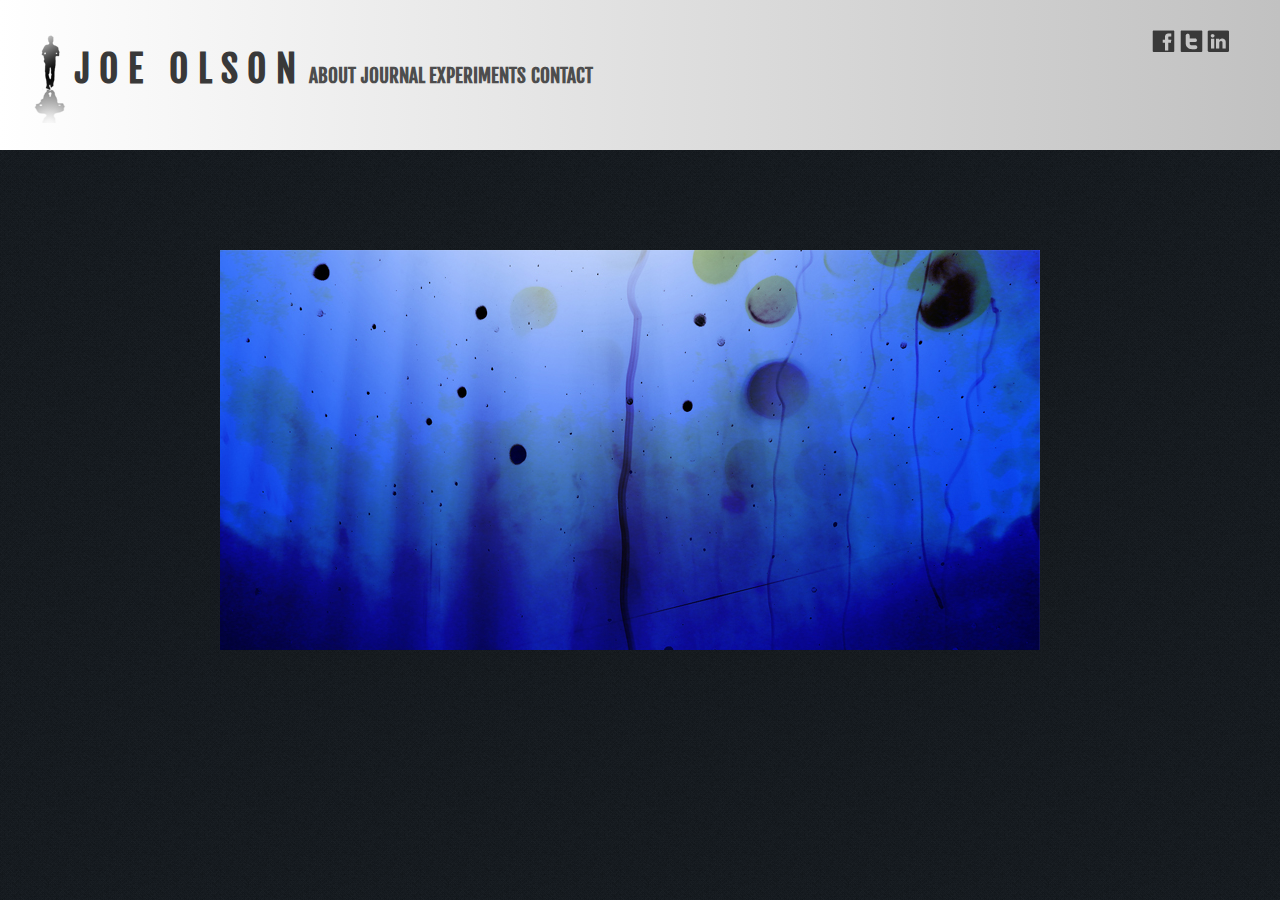
<file: index.html>
<!DOCTYPE html>
<html lang="en">
  <head>
    <meta charset="utf-8">
    <title>Joe Olson</title>
    <link rel="stylesheet" href="css/styles.css">
    <link href='http://fonts.googleapis.com/css?family=Playfair+Display+SC:400,700' rel='stylesheet' type='text/css'>
    <link href='http://fonts.googleapis.com/css?family=Fjalla+One' rel='stylesheet' type='text/css'>
  </head>

  <body>
    <header>
      <div class="top clearfix">
        <img src="images/silhouette.png" class="silhouette" alt="Silhouette" width="50" height="88" />
        <div class="navlinks">
          <ul>
            <li><a href="index.html"><h1>Joe Olson</h1></a></li>
            <li><a href="about.html">About</a></li>
            <li><a href="journal.html">Journal</a></li>
            <li><a href="experiments.html">Experiments</a></li>
            <li><a href="contact.html">Contact</a></li>
          </ul>
        </div>
        <div class="icons clearfix">
          <ul>
            <li><a href="http://www.facebook.com" title="Facebook"><img src="images/icon_fbook.png" alt="Facebook" width="23" height="23" /></a></li>
            <li><a href="http://www.twitter.com" title="Twitter"><img src="images/icon_twitter.png" alt="Twitter" width="23" height="23" /></a></li>
            <li><a href="http://www.linkedin.com" title="LinkedIn"><img src="images/icon_linked.png" alt="LinkedIn" width="23" height="23" /></a></li>
          </ul>
        </div>
      </div>
    </header>

    <div class="bodywrap">
      <article>
          <img src="images/homepage.jpg" class="image" alt="Homepage Image" width="820" height="400" />
      </article>
    </div>
  </body>
</html>
</file>
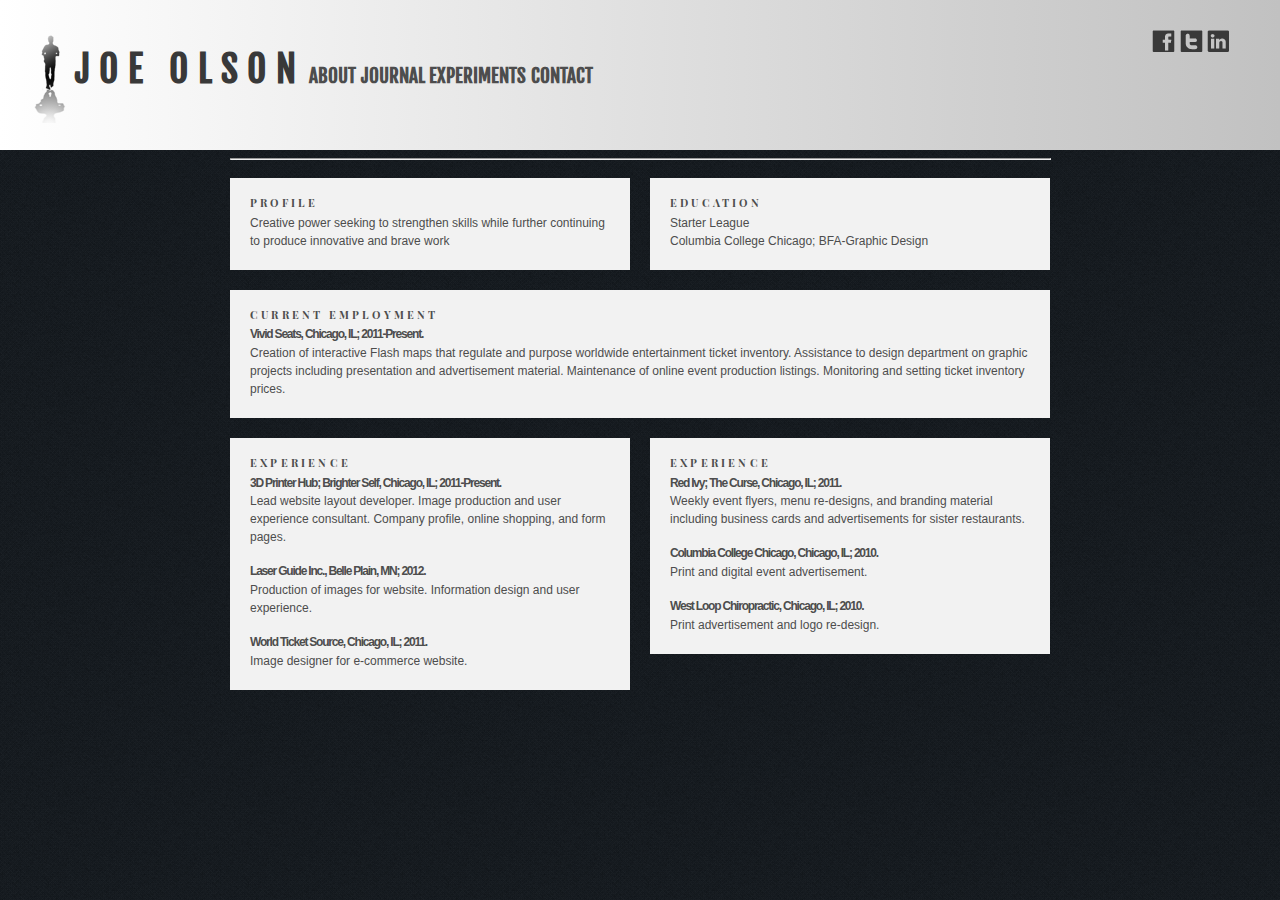
<file: about.html>
<!DOCTYPE html>
<html lang="en">
  <head>
    <meta charset="utf-8">
    <title>Joe Olson</title>
    <link rel="stylesheet" href="css/styles.css">
    <link href='http://fonts.googleapis.com/css?family=Playfair+Display+SC:400,700' rel='stylesheet' type='text/css'>
    <link href='http://fonts.googleapis.com/css?family=Fjalla+One' rel='stylesheet' type='text/css'>
  </head>

  <body>
    <header>
      <div class="top clearfix">
        <img src="images/silhouette.png" class="silhouette" alt="Silhouette" width="50" height="88" />
        <div class="navlinks">
          <ul>
            <li><a href="index.html"><h1>Joe Olson</h1></a></li>
            <li><a href="about.html">About</a></li>
            <li><a href="journal.html">Journal</a></li>
            <li><a href="experiments.html">Experiments</a></li>
            <li><a href="contact.html">Contact</a></li>
          </ul>
        </div>
        <div class="icons clearfix">
          <ul>
            <li><a href="http://www.facebook.com" title="Facebook"><img src="images/icon_fbook.png" alt="Facebook" width="23" height="23" /></a></li>
            <li><a href="http://www.twitter.com" title="Twitter"><img src="images/icon_twitter.png" alt="Twitter" width="23" height="23" /></a></li>
            <li><a href="http://www.linkedin.com" title="LinkedIn"><img src="images/icon_linked.png" alt="LinkedIn" width="23" height="23" /></a></li>
          </ul>
        </div>
      </div>
    </header>

    <div class="bodywrap">
      <hr />
      <article>
        <div class="column clearfix">
          <h2>Profile</h2>
            <p>Creative power seeking to strengthen skills while further continuing to produce innovative and brave work</p>
        </div>

        <div class="column clearfix">
          <h2>Education</h2>
            <p>Starter League</p>
            <p>Columbia College Chicago; BFA-Graphic Design</p>
        </div>

        <div class="column2 clearfix">
          <h2>Current Employment</h2>
            <h3>Vivid Seats, Chicago, IL; 2011-Present.</h3>
              <p>Creation of interactive Flash maps that regulate and purpose worldwide entertainment ticket inventory. Assistance to design department on graphic projects including presentation and advertisement material. Maintenance of online event production listings. Monitoring and setting ticket inventory prices.</p>
        </div>

        <div class="column clearfix">
          <h2>Experience</h2>
            <h3>3D Printer Hub; Brighter Self, Chicago, IL; 2011-Present.</h3>
              <p>Lead website layout developer. Image production and user experience consultant. Company profile, online shopping, and form pages.</p><br />
            <h3>Laser Guide Inc., Belle Plain, MN; 2012.</h3>
              <p>Production of images for website. Information design and user experience.</p><br />
            <h3>World Ticket Source, Chicago, IL; 2011.</h3>
              <p>Image designer for e-commerce website.</p>
        </div>

        <div class="column clearfix">
          <h2>Experience</h2>
            <h3>Red Ivy; The Curse, Chicago, IL; 2011.</h3>
              <p>Weekly event flyers, menu re-designs, and branding material including business cards and advertisements for sister restaurants.</p><br />
            <h3>Columbia College Chicago, Chicago, IL; 2010.</h3>
              <p>Print and digital event advertisement.</p><br />
            <h3>West Loop Chiropractic, Chicago, IL; 2010.</h3>
              <p>Print advertisement and logo re-design.</p>
        </div>
      </article>
    </div>
  </body>
</html>
</file>
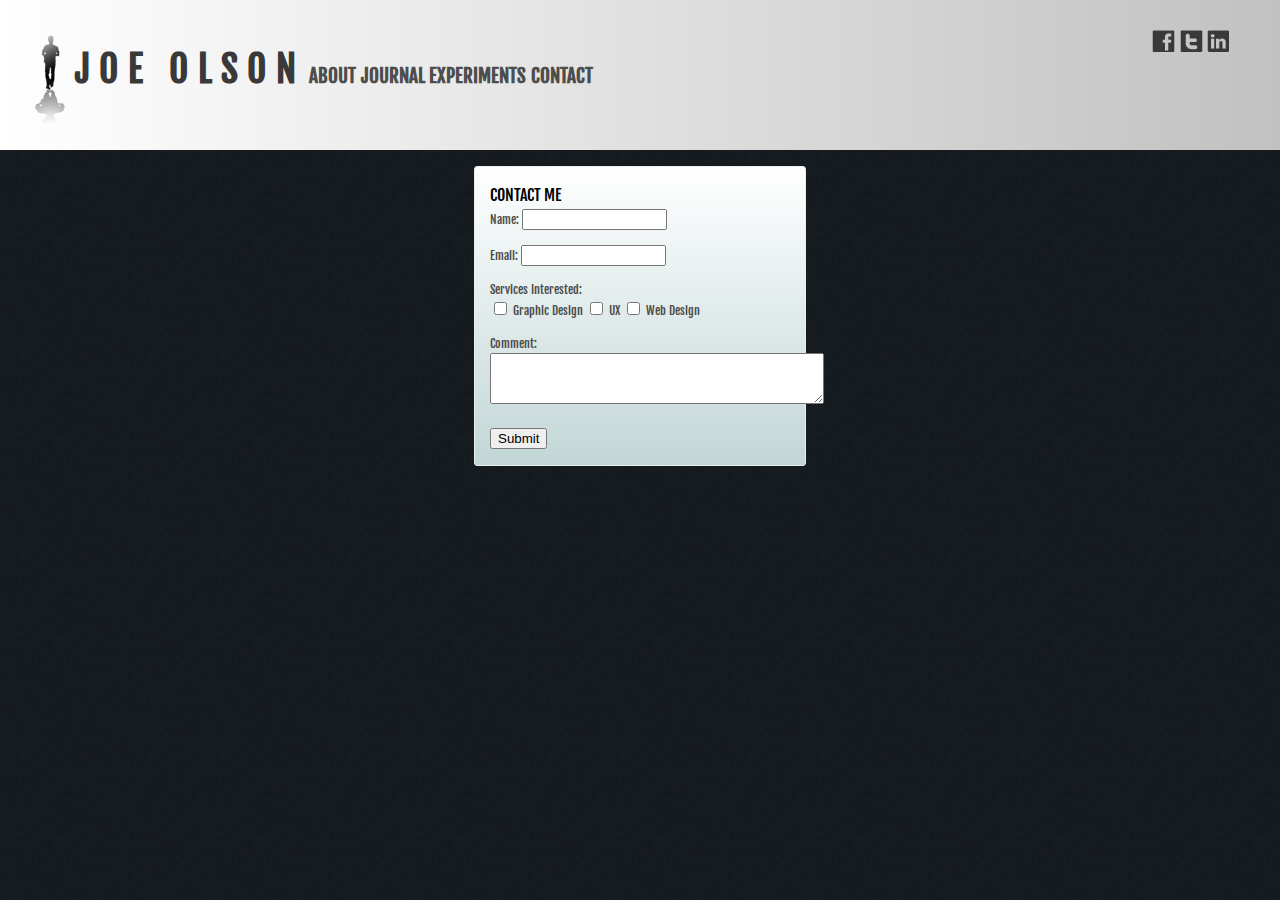
<file: contact.html>
<!DOCTYPE html>
<html lang="en">
  <head>
    <meta charset="utf-8">
    <title>Joe Olson</title>
    <link rel="stylesheet" href="css/styles.css">
    <link href='http://fonts.googleapis.com/css?family=Playfair+Display+SC:400,700' rel='stylesheet' type='text/css'>
    <link href='http://fonts.googleapis.com/css?family=Fjalla+One' rel='stylesheet' type='text/css'>
  </head>

  <body>
    <header>
      <div class="top clearfix">
        <img src="images/silhouette.png" class="silhouette" alt="Silhouette" width="50" height="88" />
        <div class="navlinks">
          <ul>
            <li><a href="index.html"><h1>Joe Olson</h1></a></li>
            <li><a href="about.html">About</a></li>
            <li><a href="journal.html">Journal</a></li>
            <li><a href="experiments.html">Experiments</a></li>
            <li><a href="contact.html">Contact</a></li>
          </ul>
        </div>
        <div class="icons clearfix">
          <ul>
            <li><a href="http://www.facebook.com" title="Facebook"><img src="images/icon_fbook.png" alt="Facebook" width="23" height="23" /></a></li>
            <li><a href="http://www.twitter.com" title="Twitter"><img src="images/icon_twitter.png" alt="Twitter" width="23" height="23" /></a></li>
            <li><a href="http://www.linkedin.com" title="LinkedIn"><img src="images/icon_linked.png" alt="LinkedIn" width="23" height="23" /></a></li>
          </ul>
        </div>
      </div>
    </header>

    <div class="bodywrap">
      <br />
        <form action="#" method="get">
        CONTACT ME
        <p>Name: <input type="text" name="Name" size="15" /></p>
        <p>Email: <input type="text" name="Email" size="15" /></p>
        <p>Services Interested:
          <br />
          <input type="checkbox" name="Services" value="GDesign" /> Graphic Design
           <input type="checkbox" name="Services" value="UX" /> UX
            <input type="checkbox" name="Services" value="WDesign" /> Web Design
        </p>
        <p>Comment:
        <textarea name="Comment" cols="39" rows="3"></textarea></p>
        <input type="submit" name="Submit" value="Submit" id="submit"/>
      </form>
<!--       <footer>
        <div class="contact">
          <ul>
            <li>218-260-1333</li>
            <li><a href="mailto:joe_olson@live.com">joe_olson@live.com</a></li>
            <li>Chicago, IL</li>
          </ul>
        </div>
      </footer> -->
    </div>
  </body>
</html>
</file>
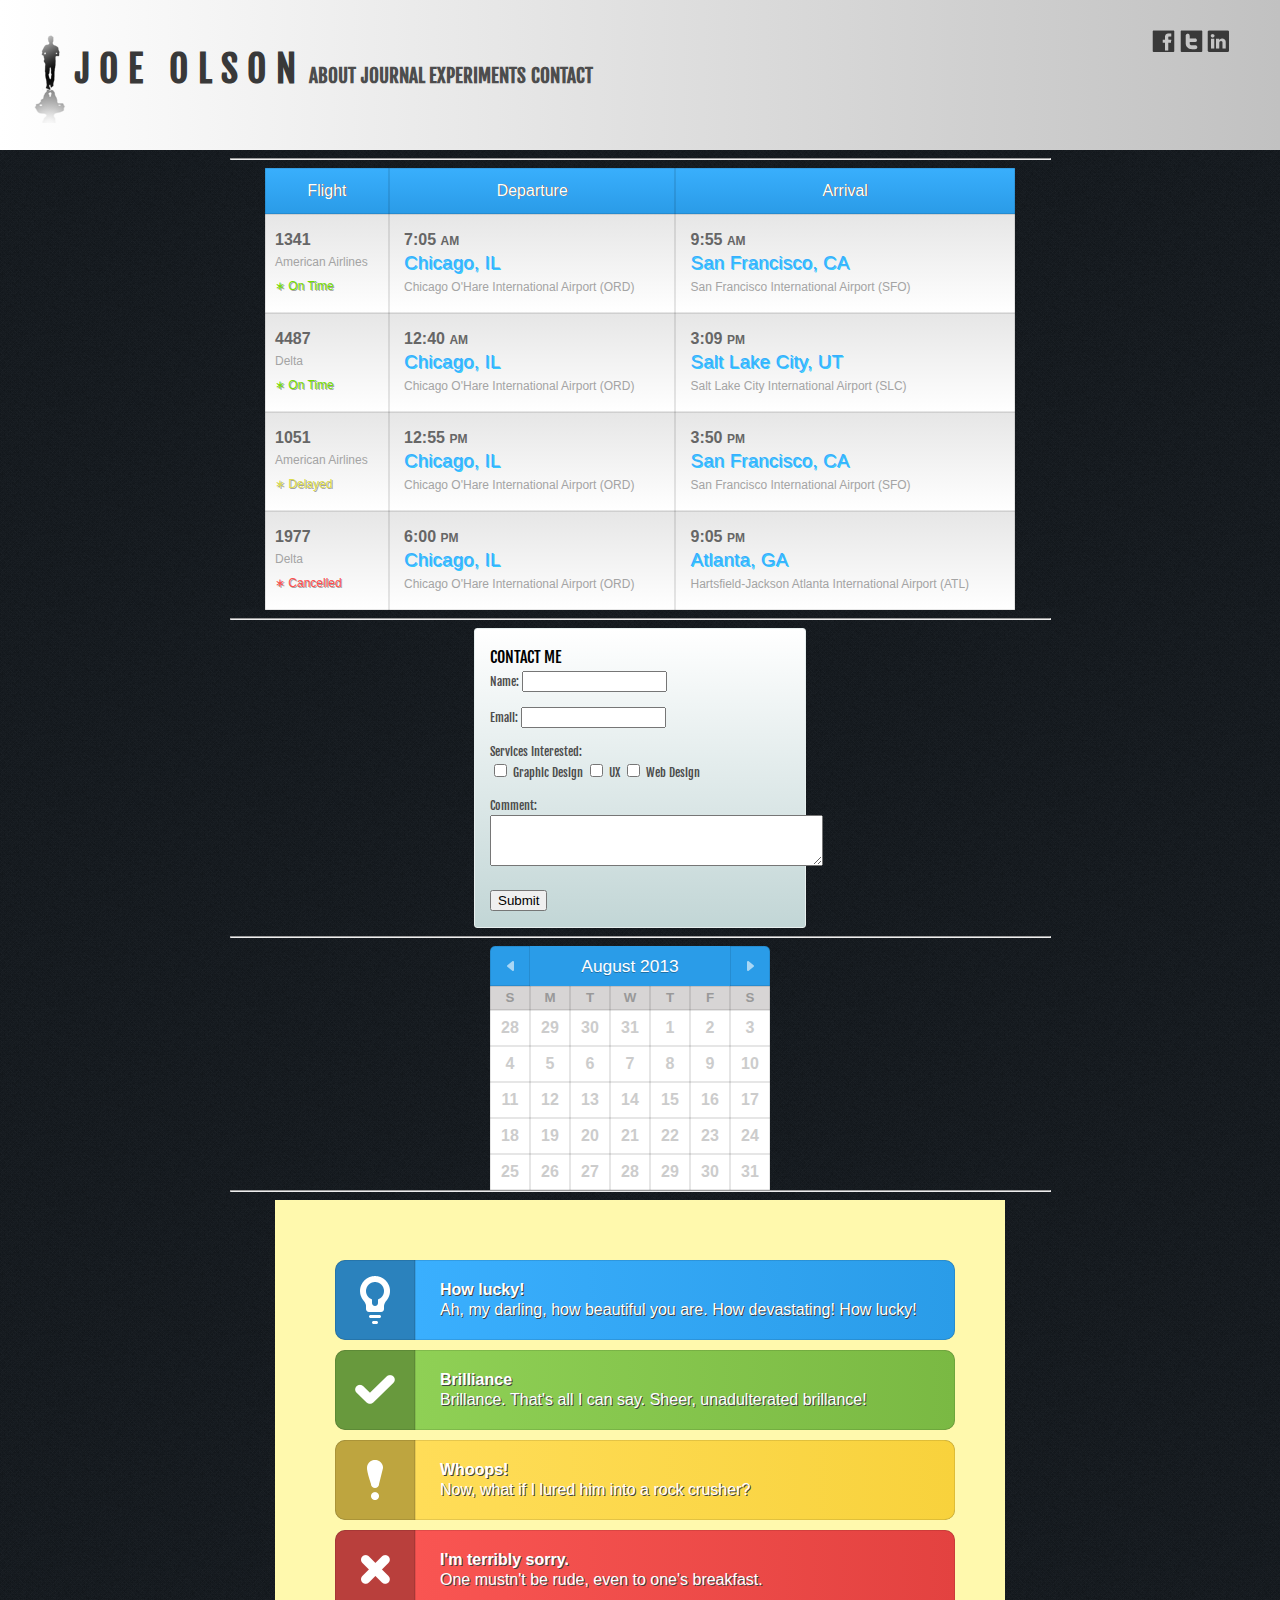
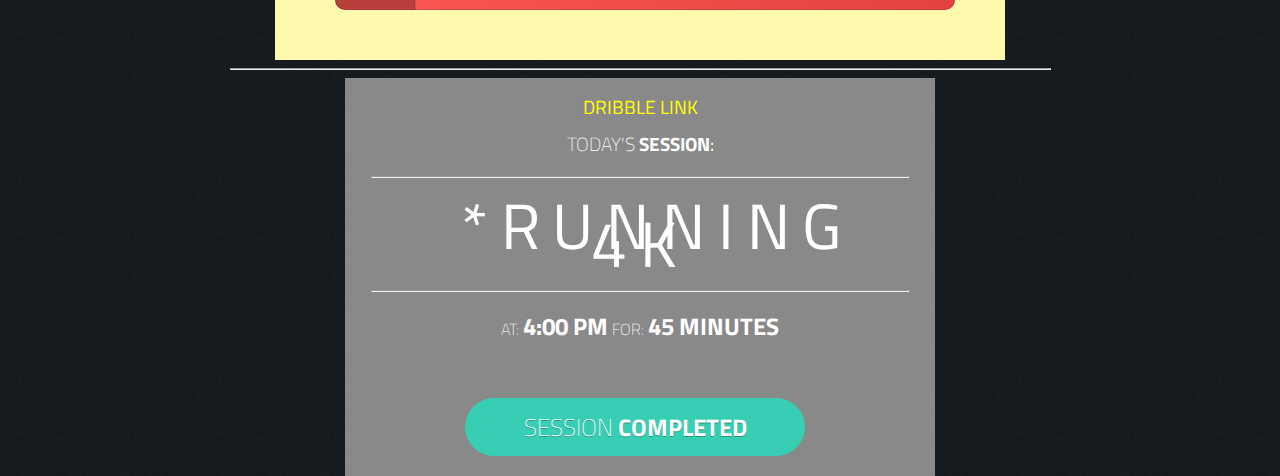
<file: experiments.html>
<!DOCTYPE html>
<html lang="en">
  <head>
    <meta charset="utf-8">
    <title>Joe Olson</title>
    <link rel="stylesheet" href="css/styles.css">
    <link href='http://fonts.googleapis.com/css?family=Playfair+Display+SC:400,700' rel='stylesheet' type='text/css'>
    <link href='http://fonts.googleapis.com/css?family=Fjalla+One' rel='stylesheet' type='text/css'>
    <link href='http://fonts.googleapis.com/css?family=Titillium+Web:400,200,600' rel='stylesheet' type='text/css'>
  </head>

  <body>
    <header>
      <div class="top clearfix">
        <img src="images/silhouette.png" class="silhouette" alt="Silhouette" width="50" height="88" />
        <div class="navlinks">
          <ul>
            <li><a href="index.html"><h1>Joe Olson</h1></a></li>
            <li><a href="about.html">About</a></li>
            <li><a href="journal.html">Journal</a></li>
            <li><a href="experiments.html">Experiments</a></li>
            <li><a href="contact.html">Contact</a></li>
          </ul>
        </div>
        <div class="icons clearfix">
          <ul>
            <li><a href="http://www.facebook.com" title="Facebook"><img src="images/icon_fbook.png" alt="Facebook" width="23" height="23" /></a></li>
            <li><a href="http://www.twitter.com" title="Twitter"><img src="images/icon_twitter.png" alt="Twitter" width="23" height="23" /></a></li>
            <li><a href="http://www.linkedin.com" title="LinkedIn"><img src="images/icon_linked.png" alt="LinkedIn" width="23" height="23" /></a></li>
          </ul>
        </div>
      </div>
    </header>

    <div class="bodywrap">
      <hr />

      <table class="airplane">
        <tr>
          <th>Flight</th>
          <th>Departure</th>
          <th>Arrival</th>
        <tr>

        <tr>
          <td class="american">
            <span class="airnum">1341</span><br />
            <span class="airspec">American Airlines</span><br />
            <span class="ontime">&#8727; On Time</span>
          </td>
          <td>
            <span class="airnum">7:05 <span class="airnumtime">AM</span></span><br />
            <span class="city">Chicago, IL</span><br />
            <span class="airspec">Chicago O'Hare International Airport (ORD)</span>
          </td>
          <td>
            <span class="airnum">9:55 <span class="airnumtime">AM</span></span><br />
            <span class="city">San Francisco, CA</span><br />
            <span class="airspec">San Francisco International Airport (SFO)</span>
          </td>
        </tr>

        <tr>
          <td class="delta">
            <span class="airnum">4487</span><br />
            <span class="airspec">Delta</span><br />
            <span class="ontime">&#8727; On Time</span>
          </td>
          <td>
            <span class="airnum">12:40 <span class="airnumtime">AM</span></span><br />
            <span class="city">Chicago, IL</span><br />
            <span class="airspec">Chicago O'Hare International Airport (ORD)</span>
          </td>
          <td>
            <span class="airnum">3:09 <span class="airnumtime">PM</span></span><br />
            <span class="city">Salt Lake City, UT</span><br />
            <span class="airspec">Salt Lake City International Airport (SLC)</span>
          </td>
        </tr>

        <tr>
          <td class="american">
            <span class="airnum">1051</span><br />
            <span class="airspec">American Airlines</span><br />
            <span class="delayed">&#8727; Delayed</span>
          </td>
          <td>
            <span class="airnum">12:55 <span class="airnumtime">PM</span></span><br />
            <span class="city">Chicago, IL</span><br />
            <span class="airspec">Chicago O'Hare International Airport (ORD)</span>
          </td>
          <td>
            <span class="airnum">3:50 <span class="airnumtime">PM</span></span><br />
            <span class="city">San Francisco, CA</span><br />
            <span class="airspec">San Francisco International Airport (SFO)</span>
          </td>
        </tr>

        <tr>
          <td class="delta">
            <span class="airnum">1977</span><br />
            <span class="airspec">Delta</span><br />
            <span class="cancelled">&#8727; Cancelled</span>
          </td>
          <td>
            <span class="airnum">6:00 <span class="airnumtime">PM</span></span><br />
            <span class="city">Chicago, IL</span><br />
            <span class="airspec">Chicago O'Hare International Airport (ORD)</span>
          </td>
          <td>
            <span class="airnum">9:05 <span class="airnumtime">PM</span></span><br />
            <span class="city">Atlanta, GA</span><br />
            <span class="airspec">Hartsfield-Jackson Atlanta International Airport (ATL)</span>
          </td>
        </tr>

      </table>

      <hr />
      <form action="#" method="get">
        CONTACT ME
        <p>Name: <input type="text" name="Name" size="15" /></p>
        <p>Email: <input type="text" name="Email" size="15" /></p>
        <p>Services Interested:
          <br />
          <input type="checkbox" name="Services" value="GDesign" /> Graphic Design
           <input type="checkbox" name="Services" value="UX" /> UX
            <input type="checkbox" name="Services" value="WDesign" /> Web Design
        </p>
        <p>Comment:
        <textarea name="Comment" cols="39" rows="3"></textarea></p>
        <input type="submit" name="Submit" value="Submit" id="submit"/>
      </form>
      
      <hr />
          <div class="calendarwrap">
          <div class="calendartitle clearfix">
            <div class="calendartitleleft">
            </div>
            <div class="calendartitlecenter">
              August 2013
            </div>
            <div class="calendartitleright">
            </div>
          </div>
          <div class="calendardays clearfix">
            <ol>
              <li>S</li>
              <li>M</li>
              <li>T</li>
              <li>W</li>
              <li>T</li>
              <li>F</li>
              <li>S</li>
            </ol>
          </div>
          <div class="row clearfix">
            <ol>
              <li>28</li>
              <li>29</li>
              <li>30</li>
              <li>31</li>
              <li>1</li>
              <li>2</li>
              <li>3</li>
            </ol>
          </div>
          <div class="row clearfix">
            <ol>
              <li>4</li>
              <li>5</li>
              <li>6</li>
              <li>7</li>
              <li>8</li>
              <li>9</li>
              <li>10</li>
            </ol>
          </div>
          <div class="row clearfix">
            <ol>
              <li>11</li>
              <li>12</li>
              <li>13</li>
              <li>14</li>
              <li>15</li>
              <li>16</li>
              <li>17</li>
            </ol>
          </div>
          <div class="row clearfix">
            <ol>
              <li>18</li>
              <li>19</li>
              <li>20</li>
              <li>21</li>
              <li>22</li>
              <li>23</li>
              <li>24</li>
            </ol>
          </div>
          <div class="row clearfix">
            <ol>
              <li>25</li>
              <li>26</li>
              <li>27</li>
              <li>28</li>
              <li>29</li>
              <li>30</li>
              <li>31</li>
            </ol>
          </div>

        </div>

      <hr />
      <article class="alerts">
        <div class="alertwrap">
          <div class="alertLeft">
          </div>
          <div class="alertRight">
            <p class="alerttext"><strong>How lucky!</strong></p>
            <p class="alerttext">Ah, my darling, how beautiful you are. How devastating! How lucky!</p>
          </div>
        </div>
        <div class="alertwrap">
          <div class="alertLeft alertLeft2">
          </div>
          <div class="alertRight alertRight2">
            <p class="alerttext"><strong>Brilliance</strong></p>
            <p class="alerttext">Brillance. That's all I can say. Sheer, unadulterated brillance!</p>
          </div>
        </div>
        <div class="alertwrap">
          <div class="alertLeft alertLeft3">
          </div>
          <div class="alertRight alertRight3">
            <p class="alerttext"><strong>Whoops!</strong></p>
            <p class="alerttext">Now, what if I lured him into a rock crusher?</p>
          </div>
        </div>
        <div class="alertwrap">
          <div class="alertLeft alertLeft4">
          </div>
          <div class="alertRight alertRight4">
            <p class="alerttext"><strong>I'm terribly sorry.</strong></p>
            <p class="alerttext">One mustn't be rude, even to one's breakfast.</p>
          </div>
        </div>
      </article>
      <hr />
      <article>
        <div class="column3"><p><a href="http://dribbble.com/shots/787139-Fitness-Web-App-Round-2/attachments/79280">DRIBBLE LINK</a></p>
          <br />
            <p class="topexp"><span class="lightexp">Today's</span> <span class="boldexp">Session</span>:</p>
          <hr />
            <p class="largeexp">*Running 4K</p>
          <hr />
            <p class="bottomexp">At: <span class="numberexp">4:00 PM</span>  For: <span class="numberexp">45 Minutes</span></p>
           <p class="session"><span class="lightexp">Session</span> <span class="boldexp">Completed</span></p>
        </div>
      </article>
    </div>
  </body>
</html>
</file>
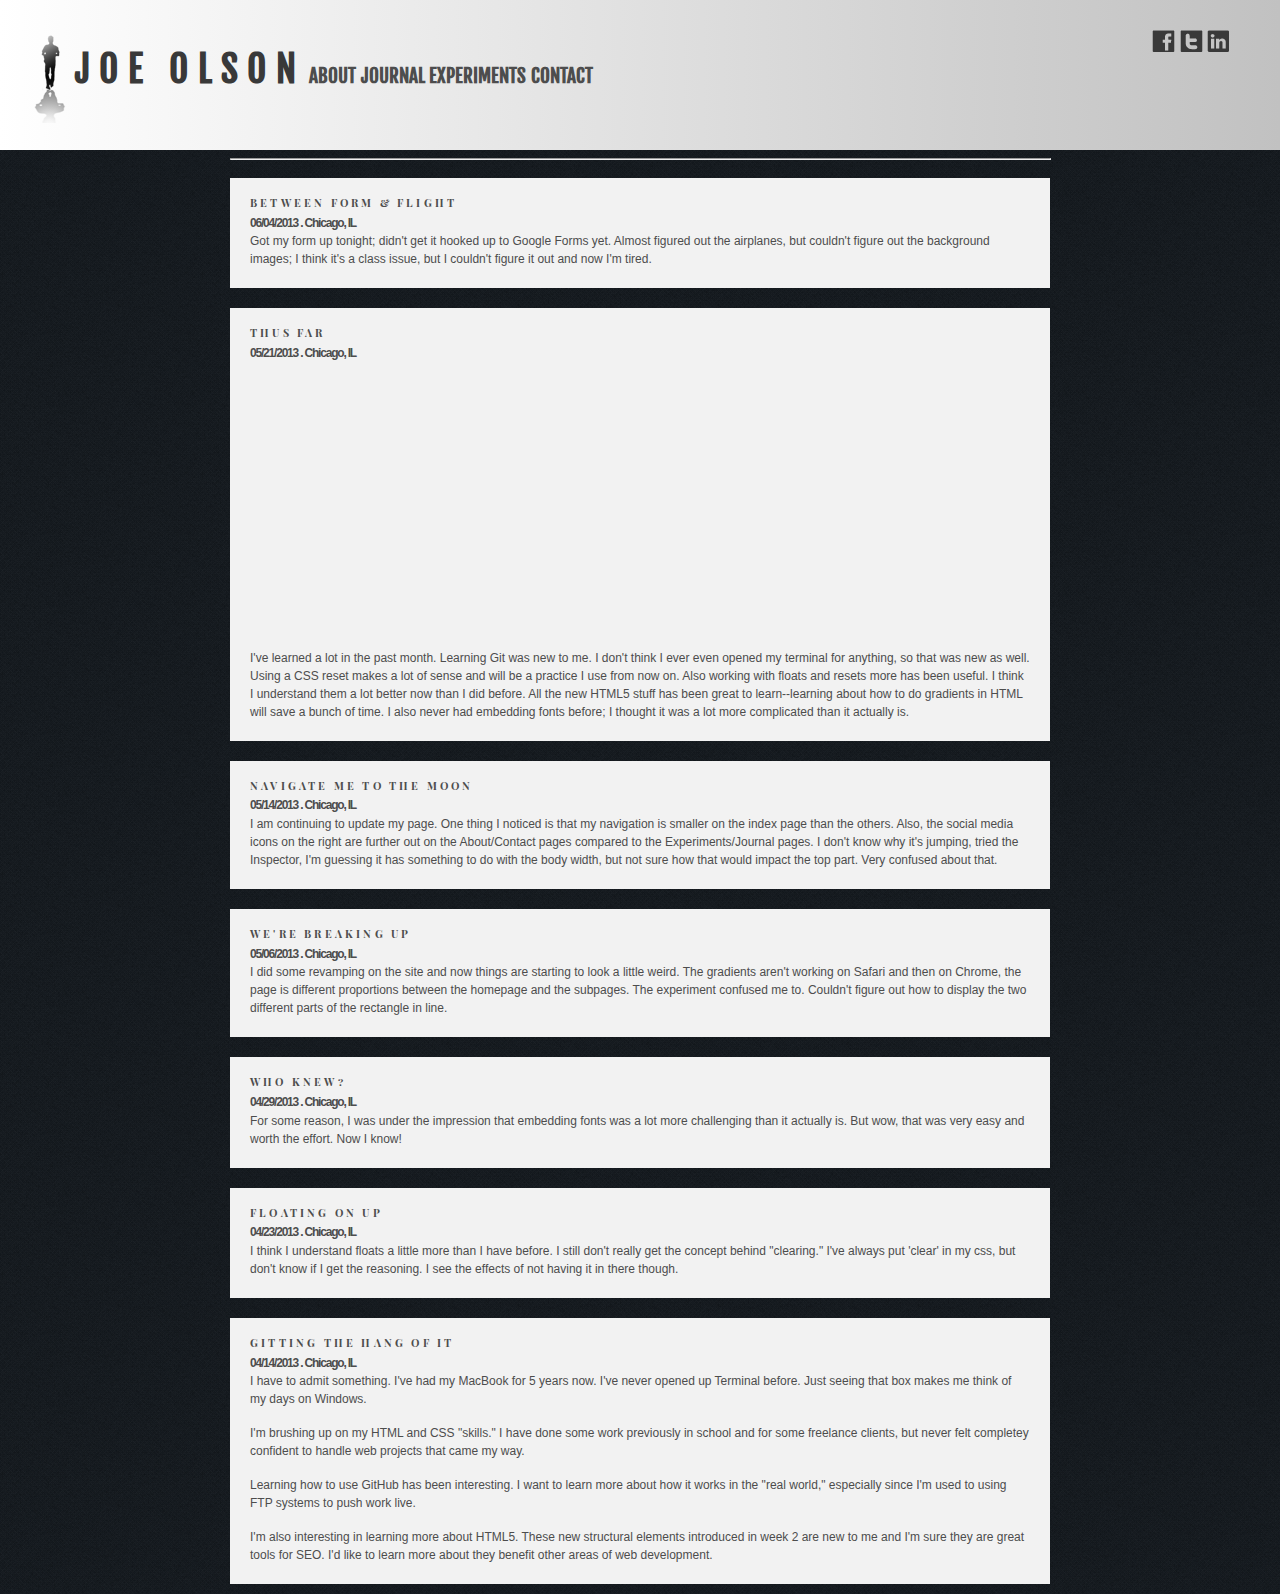
<file: journal.html>
<!DOCTYPE html>
<html lang="en">
  <head>
    <meta charset="utf-8">
    <title>Joe Olson</title>
    <link rel="stylesheet" href="css/styles.css">
    <link href='http://fonts.googleapis.com/css?family=Playfair+Display+SC:400,700' rel='stylesheet' type='text/css'>
    <link href='http://fonts.googleapis.com/css?family=Fjalla+One' rel='stylesheet' type='text/css'>
  </head>

  <body>
    <header>
      <div class="top clearfix">
        <img src="images/silhouette.png" class="silhouette" alt="Silhouette" width="50" height="88" />
        <div class="navlinks">
          <ul>
            <li><a href="index.html"><h1>Joe Olson</h1></a></li>
            <li><a href="about.html">About</a></li>
            <li><a href="journal.html">Journal</a></li>
            <li><a href="experiments.html">Experiments</a></li>
            <li><a href="contact.html">Contact</a></li>
          </ul>
        </div>
        <div class="icons clearfix">
          <ul>
            <li><a href="http://www.facebook.com" title="Facebook"><img src="images/icon_fbook.png" alt="Facebook" width="23" height="23" /></a></li>
            <li><a href="http://www.twitter.com" title="Twitter"><img src="images/icon_twitter.png" alt="Twitter" width="23" height="23" /></a></li>
            <li><a href="http://www.linkedin.com" title="LinkedIn"><img src="images/icon_linked.png" alt="LinkedIn" width="23" height="23" /></a></li>
          </ul>
        </div>
      </div>
    </header>

  <div class="bodywrap">
  <hr />
    <article>
      <div class="column2 clearfix">
        <h2>Between Form & Flight</h2>
        <h3>06/04/2013 . Chicago, IL</h3>
          <p>Got my form up tonight; didn't get it hooked up to Google Forms yet. Almost figured out the airplanes, but couldn't figure out the background images; I think it's a class issue, but I couldn't figure it out and now I'm tired.</p>
      </div>
      <div class="column2 clearfix">
        <h2>Thus Far</h2>
        <h3>05/21/2013 . Chicago, IL</h3>
          <p text align="center"><iframe src="http://player.vimeo.com/video/15443649" width="500" height="281" frameborder="0" webkitAllowFullScreen mozallowfullscreen allowFullScreen></iframe></p>
          <p>I've learned a lot in the past month. Learning Git was new to me. I don't think I ever even opened my terminal for anything, so that was new as well. Using a CSS reset makes a lot of sense and will be a practice I use from now on. Also working with floats and resets more has been useful. I think I understand them a lot better now than I did before. All the new HTML5 stuff has been great to learn--learning about how to do gradients in HTML will save a bunch of time. I also never had embedding fonts before; I thought it was a lot more complicated than it actually is.</p>
      </div>
      <div class="column2 clearfix">
        <h2>Navigate Me To The Moon</h2>
        <h3>05/14/2013 . Chicago, IL</h3>
          <p>I am continuing to update my page. One thing I noticed is that my navigation is smaller on the index page than the others. Also, the social media icons on the right are further out on the About/Contact pages compared to the Experiments/Journal pages. I don't know why it's jumping, tried the Inspector, I'm guessing it has something to do with the body width, but not sure how that would impact the top part. Very confused about that.</p>
      </div>
      <div class="column2 clearfix">
        <h2>We're Breaking Up</h2>
        <h3>05/06/2013 . Chicago, IL</h3>
          <p>I did some revamping on the site and now things are starting to look a little weird. The gradients aren't working on Safari and then on Chrome, the page is different proportions between the homepage and the subpages. The experiment confused me to. Couldn't figure out how to display the two different parts of the rectangle in line.</p>
      </div>
      <div class="column2 clearfix">
        <h2>Who Knew?</h2>
        <h3>04/29/2013 . Chicago, IL</h3>
          <p>For some reason, I was under the impression that embedding fonts was a lot more challenging than it actually is. But wow, that was very easy and worth the effort. Now I know!</p>
      </div>
      <div class="column2 clearfix">
        <h2>Floating On Up</h2>
        <h3>04/23/2013 . Chicago, IL</h3>
          <p>I think I understand floats a little more than I have before. I still don't really get the concept behind "clearing." I've always put 'clear' in my css, but don't know if I get the reasoning. I see the effects of not having it in there though.</p>
      </div>
      <div class="column2 clearfix">
        <h2>Gitting The Hang Of It</h2>
        <h3>04/14/2013 . Chicago, IL</h3>
          <p>I have to admit something. I've had my MacBook for 5 years now. I've never opened up Terminal before. Just seeing that box makes me think of my days on Windows.</p><br />
          <p>I'm brushing up on my HTML and CSS "skills." I have done some work previously in school and for some freelance clients, but never felt completey confident to handle web projects that came my way.</p><br />
          <p>Learning how to use GitHub has been interesting. I want to learn more about how it works in the "real world," especially since I'm used to using FTP systems to push work live.</p><br />
          <p>I'm also interesting in learning more about HTML5. These new structural elements introduced in week 2 are new to me and I'm sure they are great tools for SEO. I'd like to learn more about they benefit other areas of web development.</p>
      </div>
    </article>
  </div>
  </body>
</html>
</file>
<file: css/styles.css>
/* http://meyerweb.com/eric/tools/css/reset/ 
   v2.0 | 20110126
   License: none (public domain)
*/

html, body, div, span, applet, object, iframe,
h1, h2, h3, h4, h5, h6, p, blockquote, pre,
a, abbr, acronym, address, big, cite, code,
del, dfn, em, img, ins, kbd, q, s, samp,
small, strike, strong, sub, sup, tt, var,
b, u, i, center,
dl, dt, dd, ol, ul, li,
fieldset, form, label, legend,
table, caption, tbody, tfoot, thead, tr, th, td,
article, aside, canvas, details, embed, 
figure, figcaption, footer, header, hgroup, 
menu, nav, output, ruby, section, summary,
time, mark, audio, video {
  margin: 0;
  padding: 0;
  border: 0;
  font-size: 100%;
  font: inherit;
  vertical-align: baseline;
}
/* HTML5 display-role reset for older browsers */
article, aside, details, figcaption, figure, 
footer, header, hgroup, menu, nav, section {
  display: block;
}
body {
  line-height: 1;
}
ol, ul {
  list-style: none;
}
blockquote, q {
  quotes: none;
}
blockquote:before, blockquote:after,
q:before, q:after {
  content: '';
  content: none;
}
table {
  border-collapse: collapse;
  border-spacing: 0;
}

/*
  Custom Styles
*/

body {
  background-color: #ccc;
  background: url('../images/noisy_net.png');
  background-repeat: repeat;
  font-family: Arial, Verdana, sans-serif;
  margin: 0 auto;
  overflow-y: scroll;
}

.silhouette {
  margin-top: -15px;
  float: left;
}

.top {
  background: -webkit-linear-gradient(to left, #C1C1C1, #FFF);
  background:    -moz-linear-gradient(to left, #C1C1C1, #FFF);
  background:     -ms-linear-gradient(to left, #C1C1C1, #FFF);
  background:      -o-linear-gradient(to left, #C1C1C1, #FFF);
  background:         linear-gradient(to left, #C1C1C1, #FFF);
  background-color: #fff;
  padding: 50px 0 100px 25px;
}

.navlinks {
  float: left;
  width: 800px;
}

a:link {
  color: #4d4d4d;
  text-decoration: none;
}

a:visited {
  color: #4d4d4d;
  text-decoration: none;
}

a:hover {
  color: #fff;
  text-decoration: none;
}

.icons {
  float: right;
  margin-right: 50px;
  margin-top: -20px;
}

li {
  color: #fff;
  display: inline-block;
  font-weight: bold;
  text-transform: uppercase;
  font-size: 14pt;
  font-family: 'Fjalla One', sans-serif;
}

.bodywrap {
  margin: 0 auto;
  width: 840px;
}

.column {
  background-color: #f2f2f2;
  float: left;
  margin:10px;
  padding: 20px;
  width: 360px;
}

.column2 {
  background-color: #f2f2f2;
  float: left;
  margin: 10px;
  padding: 20px;
  width: 780px;
}

.links {
  color: #28a1c9;
  margin: 10px;
  padding: 15px;
  text-align: center;
  width: 790px;
}

.image {
  margin-top: 100px;
  text-align: center;
}

a:link {
  color: #4d4d4d;
  text-decoration: none;
}

a:visited {
  color: #4d4d4d;
  text-decoration: none;
}

a:hover {
  color: #d3d3d3;
  text-decoration: none;
}

.contact {
  margin: 0 auto;
  padding: 10px;
  width: 600px;
}

.contact ul {
  list-style-type: none;
  text-align: center;
}

h1 {
 color: #393939;
  font-family: 'Fjalla One', sans-serif;
 font-size: 28pt;
 letter-spacing:.25em;
 margin-bottom: 10px;
 text-transform: uppercase;
}

h2 {
  color: #4d4d4d;
  font-size: 8pt;
  font-weight: bold;
  letter-spacing:.3em;
  margin-bottom: 5px;
  text-transform: uppercase;
  font-family: 'Playfair Display SC', serif; 
}

h3 {
  color: #4d4d4d;
  font-size: 9pt;
  font-weight: bolder;
  letter-spacing:-.1em;
  line-height: 14pt;
}

p {
  color: #4d4d4d;
  font-size: 9pt;
  line-height: 18px;
}

hr {
  width: 97.5%
}

/* START EXPERIMENTS */

.airplane {
  margin: 0 auto;
  width: 750px;
}

table {
  border-radius: 50px 0 0 0;
}

th {
  background: -webkit-linear-gradient(to bottom, #39affd, #2a9be7);
  background:    -moz-linear-gradient(to bottom, #39affd, #2a9be7);
  background:     -ms-linear-gradient(to bottom, #39affd, #2a9be7);
  background:      -o-linear-gradient(to bottom, #39affd, #2a9be7);
  background:         linear-gradient(to bottom, #39affd, #2a9be7);
  border-right: none;
  -moz-box-shadow:    inset 0 0 1px #000000;
  -webkit-box-shadow: inset 0 0 1px #000000;
  box-shadow:         inset 0 0 1px #000000;
  color: #fff;
  font-family: Arial, sans-serif;
  padding: 15px;
  text-align: center;
  text-shadow: 1px 0px #666;
}

td {
  background: -webkit-linear-gradient(to bottom, #E6E6E6, #fff);
  background:    -moz-linear-gradient(to bottom, #E6E6E6, #fff);
  background:     -ms-linear-gradient(to bottom, #E6E6E6, #fff);
  background:      -o-linear-gradient(to bottom, #E6E6E6, #fff);
  background:         linear-gradient(to bottom, #E6E6E6, #fff);
  border-right: none;
  -moz-box-shadow:    inset 0 0 1px #000000;
  -webkit-box-shadow: inset 0 0 1px #000000;
  box-shadow:         inset 0 0 1px #000000;
  color: #666;
  font-family: Arial, sans-serif;
  line-height: 16pt;
  padding: 15px;
  text-align: left;
}

.american {
  background-image: url("../images/airline.png") 0px 0px no-repeat;
  padding: 10px;
}

.delta {
  background-image: url('./images/airline.png') 0px 38px no-repeat;
  padding: 10px;
}

.airnum {
  font-size: 16px;
  font-weight: bold;
}

.airnumtime {
  font-size: 12px;
  font-weight: bold;
}

.airspec {
  color: #A4A4A4;
  font-size: 12px;
}

.ontime {
  color: #74DF00;
  font-size: 12px;
  text-shadow: 1px 1px #A4A4A4;
}

.delayed {
  color: #DBDB4D;
  font-size: 12px;
  text-shadow: 1px 1px #A4A4A4;
}

.cancelled {
  color: #FF4D4D;
  font-size: 12px;
  text-shadow: 1px 1px #A4A4A4;
}

.city {
  color: #39affd;
  font-size: 14pt;
  letter-spacing: .2px;
  text-shadow: 1px 1px #33CCFF;
}

form {
  border-radius: 3px;
  border: solid #E7EFEF 1px;
  background: -webkit-linear-gradient(to top, #C2D6D6, #FFF);
  background:    -moz-linear-gradient(to top, #C2D6D6, #FFF);
  background:     -ms-linear-gradient(to top, #C2D6D6, #FFF);
  background:      -o-linear-gradient(to top, #C2D6D6, #FFF);
  background:         linear-gradient(to top, #C2D6D6, #FFF);
  font-family: 'Fjalla One', sans-serif;
  line-height: 20pt;
  margin: 0 auto;
  padding: 15px;
  width: 300px;
}

form p {
  margin-bottom: 15px;
}

.calendarwrap {
  margin: 0 auto;
  width: 300px;
}

.calendartitleleft {
  background: #2a9ce8;
  background-image: url('../images/arrowleft.png');
  background-repeat: no-repeat;
  background-position: center;
  border-right: none;
  border-radius: 5px 0 0 0;
  -moz-box-shadow:    inset 0 0 1px #000000;
  -webkit-box-shadow: inset 0 0 1px #000000;
  box-shadow:         inset 0 0 1px #000000;
  padding-top: 20px;
  padding-bottom: 20px;
  width: 40px;
  float: left;
}

.calendartitlecenter {
  background: #2a9ce8;
  color: #fff;
  line-height: 20px;
  font-size: 13pt;
  text-shadow: 0 1px 0 rgba(0, 0, 0, 0.3);
  width: 200px;
  padding-top: 10px;
  padding-bottom: 10px;
  float: left;
  text-align: center;
}

.calendartitleright {
  background: #2a9ce8;
  background-image: url('../images/arrowright.png');
  background-repeat: no-repeat;
  background-position: center;
  border-right: none;
  border-radius: 0 5px 0 0;
  -moz-box-shadow:    inset 0 0 1px #000000;
  -webkit-box-shadow: inset 0 0 1px #000000;
  box-shadow:         inset 0 0 1px #000000;
  padding-top: 20px;
  padding-bottom: 20px;
  width: 40px;
  float: left;
}

.calendardays li {
  background: #d7d5d5;
  color: #999;
  display: inline-block;
  float: left;
  font-family: Arial, sans-serif;
  font-size: 10pt;
  text-align: center;
  width: 40px;
  padding-top: 5px;
  padding-bottom: 5px;
    -moz-box-shadow:    inset 0 0 1px #000000;
  -webkit-box-shadow: inset 0 0 1px #000000;
  box-shadow:         inset 0 0 1px #000000;
}

.row li {
  background: #fff;
  color: #ccc;
  display: inline-block;
  float: left;
  font-family: Arial, sans-serif;
  font-size: 12pt;
  text-align: center;
  width: 40px;
  padding-top: 10px;
  padding-bottom: 10px;
    -moz-box-shadow:    inset 0 0 1px #000000;
  -webkit-box-shadow: inset 0 0 1px #000000;
  box-shadow:         inset 0 0 1px #000000;
}

.old {
  color: blue;
}

.column3 {
  background-color: #898989;
  color: #FFF;
  font-family: 'Titillium Web', sans-serif;
  margin-left: auto;
  margin-right: auto;
  padding: 20px;
  text-align: center;
  text-transform: uppercase;
  width: 550px;
}

.column3 a {
  color: #FFFF00;
  font-size: 14pt;
  text-decoration: none;
}

.column3 a:visited {
  text-decoration: none;
}

.column3 a:hover {
  color: #FFF;
  font-size: 14pt;
  text-decoration: none;
}

.topexp {  
  color: #FFF;
  font-size: 14pt;
  padding-bottom: 15px;
}

.lightexp {
  font-weight: lighter;
}

.boldexp {
  font-weight: bolder;
}

.largeexp {
  color: #FFF;
  font-size: 48pt;
  letter-spacing: .2em;
  padding-top: 30px;
  padding-bottom: 30px;
  text-indent: 35px;
}

.bottomexp {
  color: #FFF;
  font-size: 12pt;
  font-weight: lighter;
  margin-top: 25px;
}

.numberexp {
  color: #FFF;
  font-size: 18pt;
  font-weight: bold;
}

.session {
  background-color: #37ceb3;
  border-radius: 30px;
  color: #FFF;
  font-size: 18pt;
  margin-top: 60px;
  margin-left: 100px;
  padding: 20px;
  text-align: center;
  text-shadow: 0 1px 0 rgba(0, 0, 0, 0.3);
  width: 300px;
}

.alerts {
  background: #fff9ad;
  height: 430px;
  margin: 0 auto;
  padding: 15px;
  width: 700px;
}

.alertwrap {
  margin: 0 auto;
  padding: 45px;
  width: 650px;
}

.alertLeft {
  background: #2b82bd;
  background-image: url('../images/lightbulb.png');
  background-repeat: no-repeat;
  background-position: center;
  border-right: none;
  border-radius: 10px 0 0 10px;
  -moz-box-shadow:    inset 0 0 1px #000000;
  -webkit-box-shadow: inset 0 0 1px #000000;
  box-shadow:         inset 0 0 1px #000000;
  margin: 0 auto;
  padding-bottom: 40px;
  padding-top: 40px;
  width: 80px;
  float: left;
}

.alertLeft2 {
  background: #68993d;
  background-image: url('../images/cpoint.png');
  background-repeat: no-repeat;
  background-position: center;
}

.alertLeft3 {
  background: #bea53f;
  background-image: url('../images/expoint.png');
  background-repeat: no-repeat;
  background-position: center;
}

.alertLeft4 {
  background: #b93f3c;
  background-image: url('../images/xx.png');
  background-repeat: no-repeat;
  background-position: center;
}

.alertRight {
  background: -webkit-linear-gradient(to right, #3aaffe, #2a9ce8);
  background:    -moz-linear-gradient(to right, #3aaffe, #2a9ce8);
  background:     -ms-linear-gradient(to right, #3aaffe, #2a9ce8);
  background:      -o-linear-gradient(to right, #3aaffe, #2a9ce8);
  background:         linear-gradient(to right, #3aaffe, #2a9ce8);
  background-color: #2a9ce8;
  border-left: none;
  border-radius: 0 10px 10px 0;
  -moz-box-shadow:    inset 0 0 1px #000000;
  -webkit-box-shadow: inset 0 0 1px #000000;
  box-shadow:         inset 0 0 1px #000000;
  margin: 0 auto;
  padding-bottom: 20px;
  padding-top: 20px;
  width: 540px;
  float: left;
}

.alertRight2 {
  background: -webkit-linear-gradient(to right, #8fd055, #7ab943);
  background:    -moz-linear-gradient(to right, #8fd055, #7ab943);
  background:     -ms-linear-gradient(to right, #8fd055, #7ab943);
  background:      -o-linear-gradient(to right, #8fd055, #7ab943);
  background:         linear-gradient(to right, #8fd055, #7ab943);
  background-color: #7ab943;
}

.alertRight3 {
  background: -webkit-linear-gradient(to right, #ffdd58, #f8d23c);
  background:    -moz-linear-gradient(to right, #ffdd58, #f8d23c);
  background:     -ms-linear-gradient(to right, #ffdd58, #f8d23c);
  background:      -o-linear-gradient(to right, #ffdd58, #f8d23c);
  background:         linear-gradient(to right, #ffdd58, #f8d23c);
  background-color: #f8d23c;
}

.alertRight4 {
  background: -webkit-linear-gradient(to right, #f95552, #e34240);
  background:    -moz-linear-gradient(to right, #f95552, #e34240);
  background:     -ms-linear-gradient(to right, #f95552, #e34240);
  background:      -o-linear-gradient(to right, #f95552, #e34240);
  background:         linear-gradient(to right, #f95552, #e34240);
  background-color: #e34240;
}

.alerttext {
  color: #fff;
  font-size: 12pt;
  line-height: 15pt;
  text-indent: 25px;
  text-shadow: 1px 1px #404041;
}

strong {
  font-weight: bold;
}

/* END EXPERIMENTS */

.clearfix {
  *zoom: 1;
}

.clearfix:before,
.clearfix:after {
  content: "";
  display: table;
}

.clearfix: after {
  clear:both;
}
</file>
